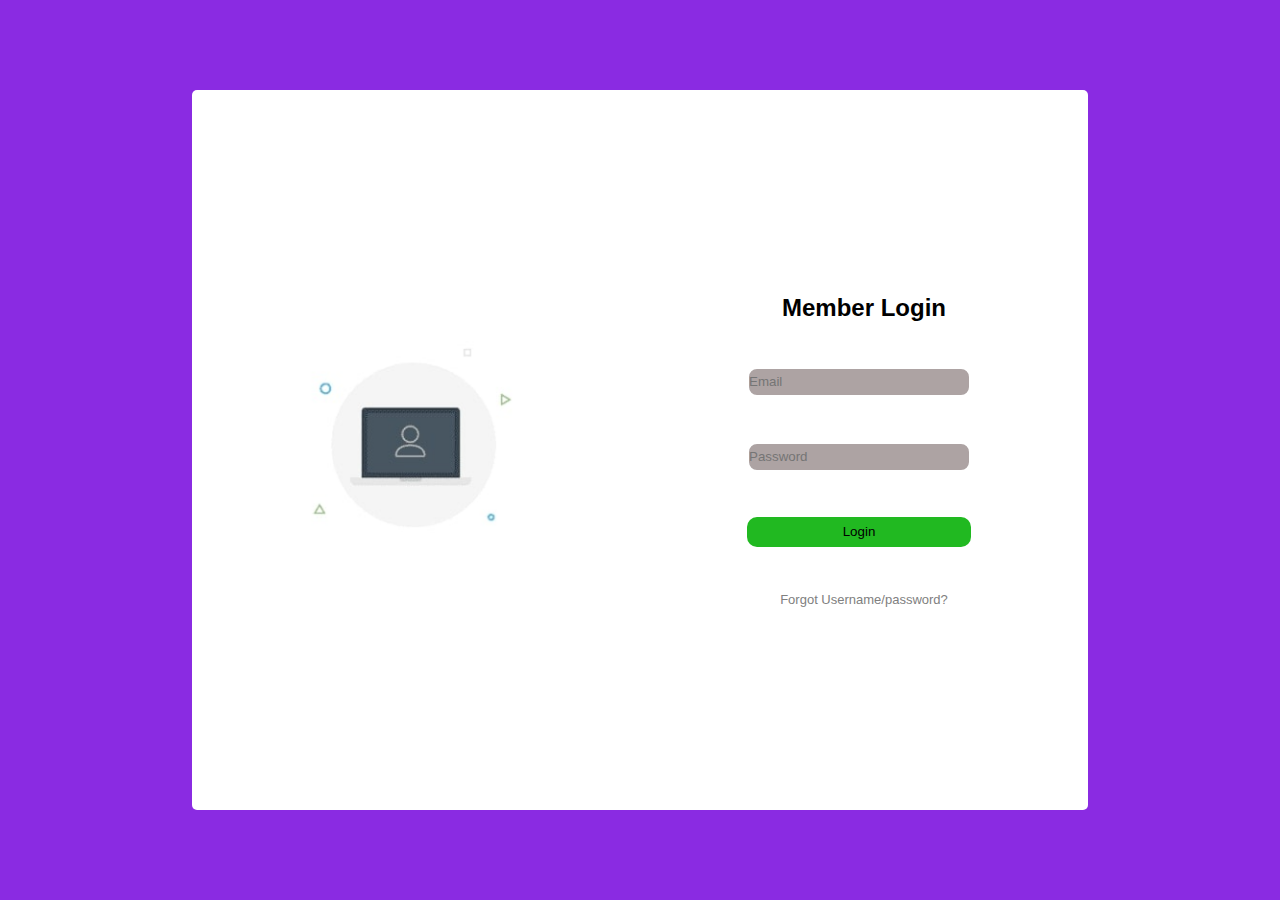
<file: ProjectTwo/index.html>
<!DOCTYPE html>
<html lang="en">
<head>
    <meta charset="UTF-8">
    <meta name="viewport" content="width=device-width, initial-scale=1.0">
    <title>Document</title>
    <link rel="stylesheet" href="index.css">
</head>
<body>
    <div class="container">
        <div class="main-container">
            <div class="box-one">
                <img src="Clone.png" height="300vh" alt="">
            </div>
            <div class="box-two">
                <h2>Member Login</h2>
                <form>
                    <input type="email" placeholder="Email">
                    <input type="password" placeholder="Password">
                    <button>Login
                    </button>
                </form>
                <a href="#">Forgot Username/password?</a>
                <!-- <h5>Create your new Account</h5> -->
            </div>
            </div>
        </div>
    </div>
</body>
</html>
</file>
<file: ProjectTwo/index.css>
*{
    padding: 0;
    margin: 0;
    box-sizing: border-box;
    font-family: 'Gill Sans', 'Gill Sans MT', Calibri, 'Trebuchet MS', sans-serif
}
.container{
    height: 100vh;
    width: 100%;
    background-color: blueviolet;
    display: flex;
    justify-content: center;
    align-items: center;
}
.main-container{
    height: 80vh;
    width: 70%;
    background-color: white;
    border-radius: 5px;
    display: flex;
    align-items: center;
    justify-content: center;
}

.box-one {
    width: 50%;
    height: 80vh;
   display: flex;
   justify-content: center;
   align-items: center;
}

.box-two {
    width: 50%;
    height: 80vh;
    display: flex;
    flex-direction: column;
    justify-content: center;
    align-items: center;
}
form{
    height: 30vh;
    margin-right: 10px;
    width: 100%;
    display: flex;
    flex-direction: column;
    justify-content: space-evenly;
    align-items: center;
}
input{
    border: 2px solid white;
    background-color: rgb(173, 163, 163);
    color: black;
    height: 30px;
    width: 50%;
    border-radius: 10px;
}
button{
    height: 30px;
    width: 50%;
    border-radius: 10px;
    background-color: rgb(33, 185, 33);
    border: 2px transparent;
}
a{
    text-decoration: none;
    color: grey;
    font-size: small;
}
h5{
    color: grey;
     font-size: x-small; 
}
</file>
